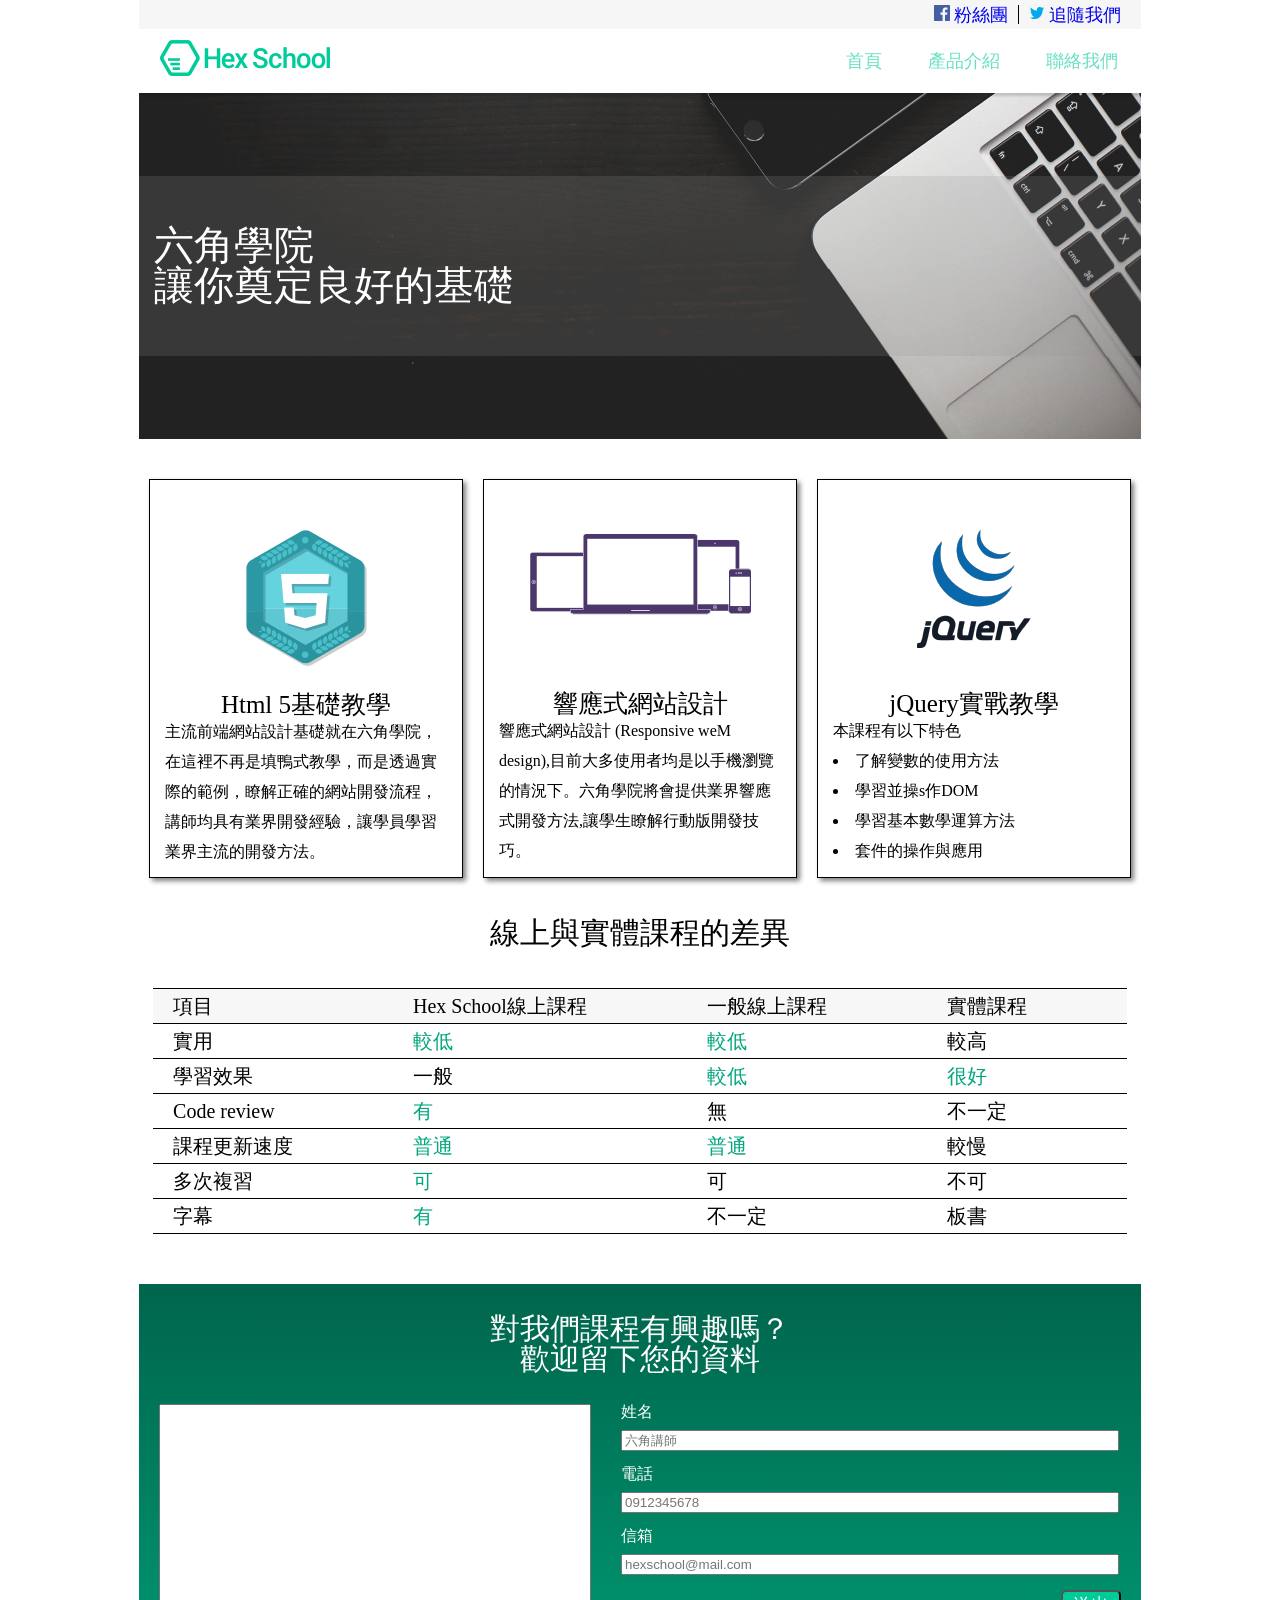
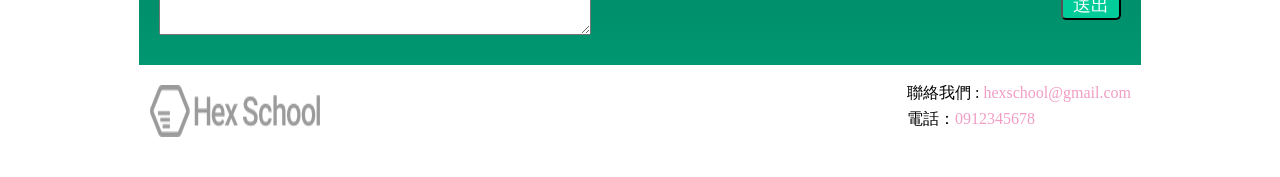
<file: index.html>
<!DOCTYPE html>
<html lang="en">
<head>
    <meta charset="UTF-8">
    <meta http-equiv="X-UA-Compatible" content="IE=edge">
    <meta name="viewport" content="width=device-width, initial-scale=1.0">
    <title>Document</title>
    <link rel="stylesheet" href="css/reset.css">
    <link rel="stylesheet" href="css/style.css">
</head>
<body>
    <div class="wrap">
        <div class="container">
            <ul  class="container-icon">
                <li class="fbiconli">
                    <img src="img/facebookIcon.png" alt="fbicon">
                    <a href="#">粉絲團</a>
                </li>
                <li>
                    <img src="img/twitterIcon.png" alt="twicon">
                    <a href="#">追隨我們</a>
                </li>
            </ul>
        </div>
        <ul class="header">
            <li class="hexschool-logo">
                <h1 href="#">Hex School</h1>
            </li>
            <li>
                <ul class="header-item">
                    <li><a href="#">首頁</a></li>
                    <li><a href="#">產品介紹</a></li>
                    <li><a href="#">聯絡我們</a></li>
                </ul>
            </li>
        </ul>
        <div class="banner">
            <h2>
                六角學院
                <br>
                讓你奠定良好的基礎
            </h2>
        </div>
        <ul class="course">
            <li class="item1">
                <img src="img/html.png" alt="html.pnglogo">
                <h1>
                    Html 5基礎教學
                </h1>
                <p>
                    主流前端網站設計基礎就在六角學院，在這裡不再是填鴨式教學，而是透過實際的範例，瞭解正確的網站開發流程，講師均具有業界開發經驗，讓學員學習業界主流的開發方法。
                </p>
            </li>
            <li class="item2">
                <img src="img/rwd.png" alt="rwd.pnglogo">
                <h1>
                    響應式網站設計
                </h1>
                <p>
                    響應式網站設計 (Responsive weM design),目前大多使用者均是以手機瀏覽的情況下。六角學院將會提供業界響應式開發方法,讓學生瞭解行動版開發技巧。
                </p>
            </li>
            <li class="item3">
                <img src="img/jQuery.png" alt="jQuery.pnglogo">
                <h1>
                    jQuery實戰教學
                </h1>
                <p>
                    本課程有以下特色
                </p> 
                <ul class="item3-li">
                    <li>
                        了解變數的使用方法
                    </li>
                    <li>
                        學習並操s作DOM
                    </li>
                    <li>
                        學習基本數學運算方法
                    </li>
                    <li>
                        套件的操作與應用
                    </li>
                </ul>   
            </li>
        </ul>
        <div class="compare">
            <h3>
               線上與實體課程的差異 
            </h3>
            <table class="difference">
                <tr>
                    <th>項目</th>
                    <th>Hex School線上課程</th>
                    <th>一般線上課程</th>
                    <th>實體課程</th>
                </tr>
                <tr>
                    <td>實用</td>
                    <td><span class="greencolor">較低</span></td>
                    <td><span class="greencolor">較低</span></td>
                    <td>較高</td>
                </tr>
                <tr>
                    <td>學習效果</td>
                    <td>一般</td>
                    <td><span class="greencolor">較低</span></td>
                    <td><span class="greencolor">很好</span></td>
                </tr>
                <tr>
                    <td>Code review</td>
                    <td><span class="greencolor">有</span></td>
                    <td>無</td>
                    <td>不一定</td>
                </tr>
                <tr>
                    <td>課程更新速度</td>
                    <td><span class="greencolor">普通</span></td>
                    <td><span class="greencolor">普通</span></td>
                    <td>較慢</td>
                </tr>
                <tr>
                    <td>多次複習</td>
                    <td><span class="greencolor">可</span></td>
                    <td>可</td>
                    <td>不可</td>
                </tr>
                <tr>
                    <td>字幕</td>
                    <td><span class="greencolor">有</span></td>
                    <td>不一定</td>
                    <td>板書</td>
                </tr>
            </table>
        </div>
        <div class="persondata">
            <h4>
                對我們課程有興趣嗎？
                <br>
                歡迎留下您的資料
            </h4>
            <div class="formdata">
                <textarea name="" id="" cols="60" rows="15"></textarea>
                <form action="index.html">
                <ul class="datatype">
                    <li>
                        <label for="name">姓名</label><br>
                    </li>
                    <li>
                        <input class="inputtext" type="text" id="name" name="name" placeholder="六角講師"><br>
                    </li>
                    <li>
                        <label for="tel">電話</label><br>
                    </li>
                    <li>
                        <input class="inputtext" type="text" name="tel" id="tel" placeholder="0912345678"><br>
                    </li>
                    <li>
                        <label for="mail" >信箱</label><br>
                    </li>
                    <li>
                        <input class="inputtext" type="email" name="mail" id="mail" placeholder="hexschool@mail.com"><br>
                    </li>
                    <li class="but">
                        <input class="button" type="submit" value="送出">
                    </li>
                </ul>
                </form>

            </div>
        </div>
        <div class="footer">
            <img src="img/footerLogo.png" alt="footerLogo">
            <ul>
                <li>
                    聯絡我們 : <span class="footercolor">hexschool@gmail.com</span>
                </li>
                <li>
                    電話：<span class="footercolor">0912345678</span>
                </li>
            </ul>
        </div>
    </div>
</body>
</html>
</file>
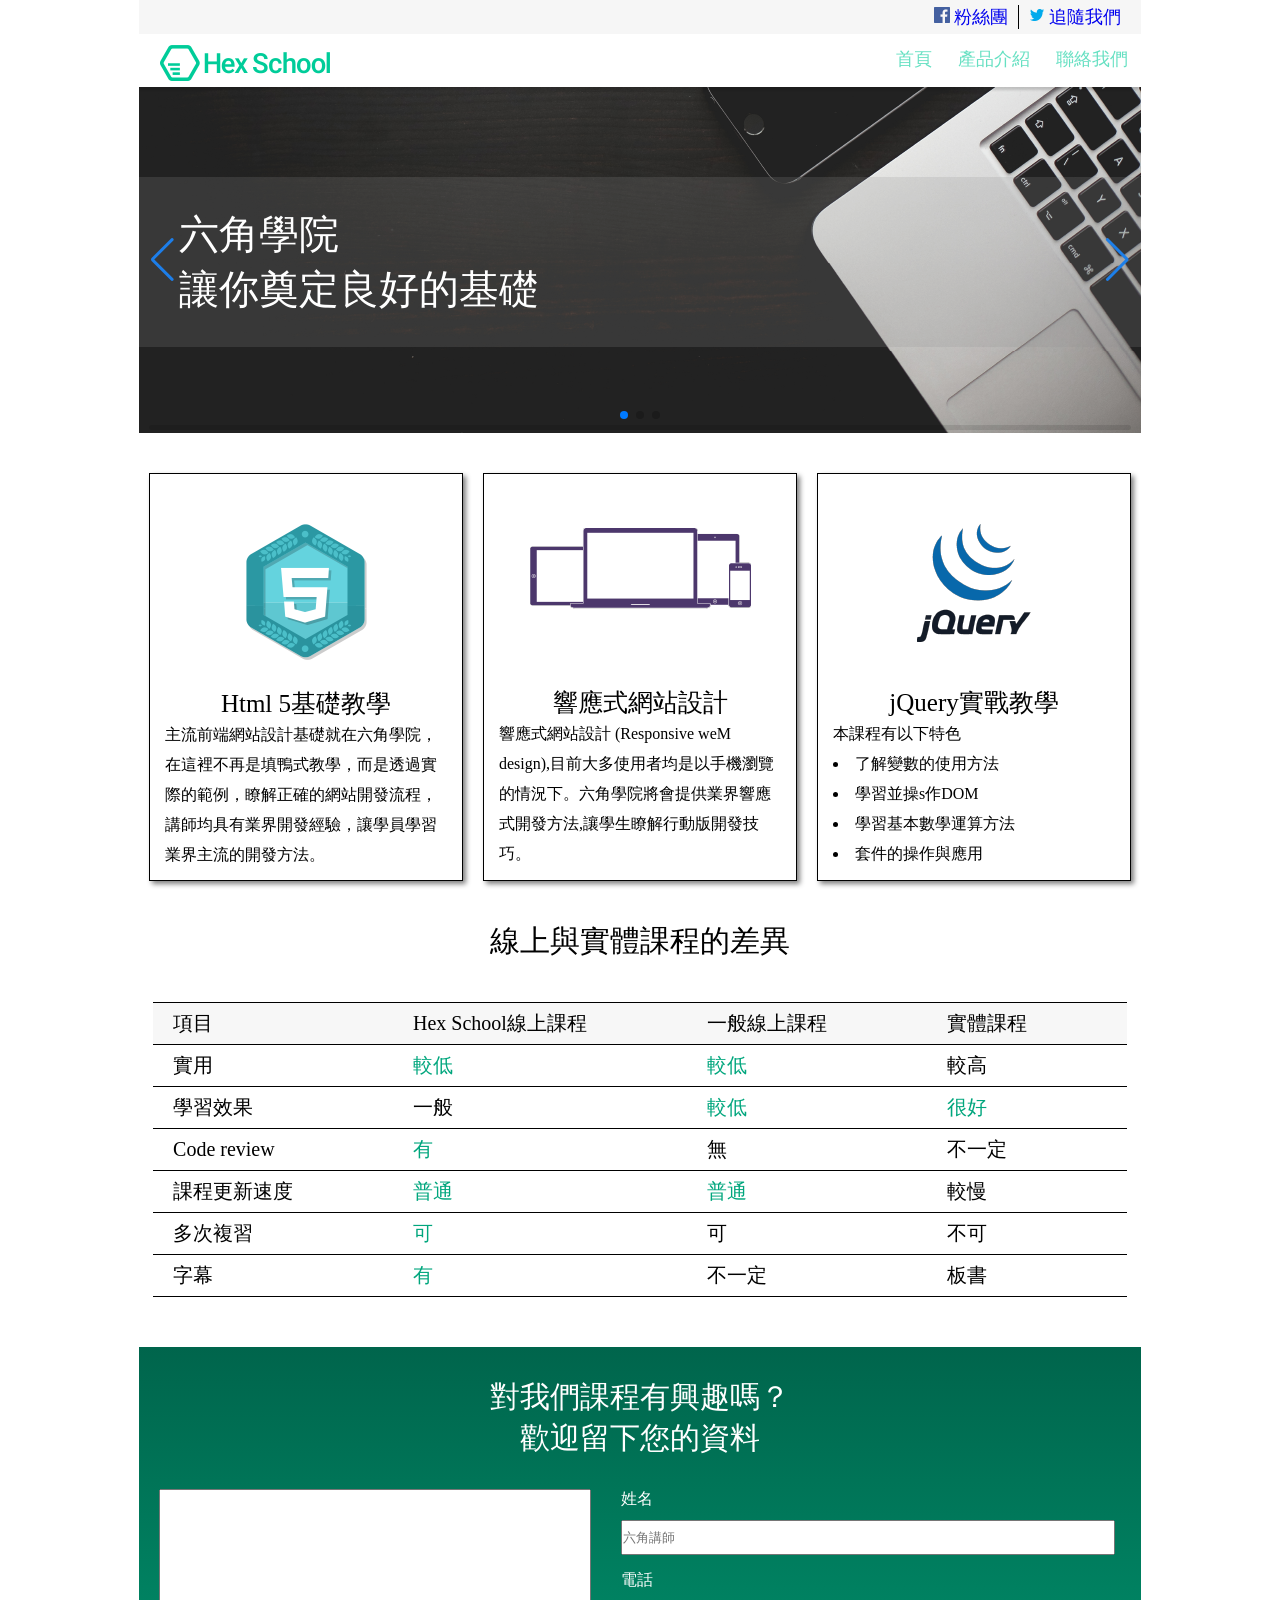
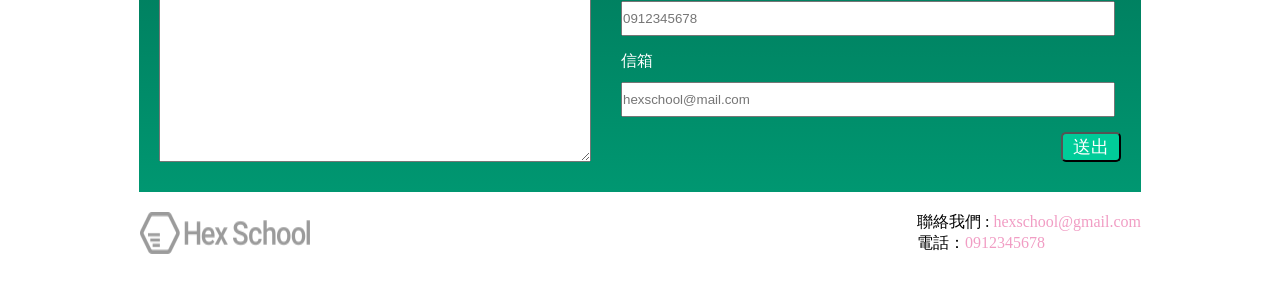
<file: 最終作業/index.html>
<!DOCTYPE html>
<html lang="en">
<head>
    <meta charset="UTF-8">
    <meta http-equiv="X-UA-Compatible" content="IE=edge">
    <meta name="viewport" content="width=device-width, initial-scale=1.0">
    <title>Document</title>
    <link rel="stylesheet" href="css/reset.css">
    <link
    rel="stylesheet"
    href="https://cdn.jsdelivr.net/npm/swiper@8/swiper-bundle.min.css"
  />
    <link rel="stylesheet" href="css/style.css">
</head>
<body>
    <div class="wrap">
        <div class="container">
            <ul  class="container-icon">
                <li class="fbiconli">
                    <img src="img/facebookIcon.png" alt="fbicon">
                    <a href="#">粉絲團</a>
                </li>
                <li>
                    <img src="img/twitterIcon.png" alt="twicon">
                    <a href="#">追隨我們</a>
                </li>
            </ul>
        </div>
        <ul class="header">
            <li class="hexschool-logo">
                <a href="#">HEX School</a>
            </li>
            <li>
                <ul class="header-item">
                    <li><a href="#">首頁</a></li>
                    <li class="product-li">
                        <a href="#" class="product-a">產品介紹</a>
                        <ul>
                            <li><a href="#"><p>UI設計</li>
                            <li><a href="#"><p>前端開發</li>
                            <li><a href="#"><p>後端課程</li>
                        </ul>
                    </li>
                    <li class="telwe-li">
                        <a href="#" class="telwe-a"> 聯絡我們</a>
                        <ul>
                            <li><a href="#"></a>部落格</li>
                            <li><a href="#"></a>常見問答</li>
                        </ul>
                    </li>
                </ul>
            </li>
        </ul>
        <div class="banner">
            <div class="swiper">
                <!-- Additional required wrapper -->
                <div class="swiper-wrapper">
                  <!-- Slides -->
                  <div class="swiper-slide"><img src="img/banner.png" alt=""></div>
                  <div class="swiper-slide"><img src="img/bg_course.png" alt=""></div>
                  <div class="swiper-slide"><img src="img/bg_index.png" alt=""></div>
                </div>
                <!-- If we need pagination -->
                <div class="swiper-pagination"></div>
              
                <!-- If we need navigation buttons -->
                <div class="swiper-button-prev"></div>
                <div class="swiper-button-next"></div>
              
                <!-- If we need scrollbar -->
                <div class="swiper-scrollbar"></div>
            </div>
            <h2>
                六角學院
                <br>
                讓你奠定良好的基礎
            </h2>
        </div>
        <ul class="course">
            <li class="item1">
                <img src="img/html.png" alt="html.pnglogo">
                <h1>
                    Html 5基礎教學
                </h1>
                <p>
                    主流前端網站設計基礎就在六角學院，在這裡不再是填鴨式教學，而是透過實際的範例，瞭解正確的網站開發流程，講師均具有業界開發經驗，讓學員學習業界主流的開發方法。
                </p>
            </li>
            <li class="item2">
                <img src="img/rwd.png" alt="rwd.pnglogo">
                <h1>
                    響應式網站設計
                </h1>
                <p>
                    響應式網站設計 (Responsive weM design),目前大多使用者均是以手機瀏覽的情況下。六角學院將會提供業界響應式開發方法,讓學生瞭解行動版開發技巧。
                </p>
            </li>
            <li class="item3">
                <img src="img/jQuery.png" alt="jQuery.pnglogo">
                <h1>
                    jQuery實戰教學
                </h1>
                <p>
                    本課程有以下特色
                </p> 
                <ul class="item3-li">
                    <li>
                        了解變數的使用方法
                    </li>
                    <li>
                        學習並操s作DOM
                    </li>
                    <li>
                        學習基本數學運算方法
                    </li>
                    <li>
                        套件的操作與應用
                    </li>
                </ul>   
            </li>
        </ul>
        <div class="compare">
            <h3>
               線上與實體課程的差異 
            </h3>
            <table class="difference">
                <tr>
                    <th>項目</th>
                    <th>Hex School線上課程</th>
                    <th>一般線上課程</th>
                    <th>實體課程</th>
                </tr>
                <tr>
                    <td>實用</td>
                    <td><span class="greencolor">較低</span></td>
                    <td><span class="greencolor">較低</span></td>
                    <td>較高</td>
                </tr>
                <tr>
                    <td>學習效果</td>
                    <td>一般</td>
                    <td><span class="greencolor">較低</span></td>
                    <td><span class="greencolor">很好</span></td>
                </tr>
                <tr>
                    <td>Code review</td>
                    <td><span class="greencolor">有</span></td>
                    <td>無</td>
                    <td>不一定</td>
                </tr>
                <tr>
                    <td>課程更新速度</td>
                    <td><span class="greencolor">普通</span></td>
                    <td><span class="greencolor">普通</span></td>
                    <td>較慢</td>
                </tr>
                <tr>
                    <td>多次複習</td>
                    <td><span class="greencolor">可</span></td>
                    <td>可</td>
                    <td>不可</td>
                </tr>
                <tr>
                    <td>字幕</td>
                    <td><span class="greencolor">有</span></td>
                    <td>不一定</td>
                    <td>板書</td>
                </tr>
            </table>
        </div>
        <div class="persondata">
            <h4>
                對我們課程有興趣嗎？
                <br>
                歡迎留下您的資料
            </h4>
            <div class="formdata">
                <textarea name="" id="" cols="60" rows="15"></textarea>
                <form action="index.html">
                <ul class="datatype">
                    <li>
                        <label for="name">姓名</label><br>
                    </li>
                    <li>
                        <input class="inputtext" type="text" id="name" name="name" placeholder="六角講師"><br>
                    </li>
                    <li>
                        <label for="tel">電話</label><br>
                    </li>
                    <li>
                        <input class="inputtext" type="text" name="tel" id="tel" placeholder="0912345678"><br>
                    </li>
                    <li>
                        <label for="mail" >信箱</label><br>
                    </li>
                    <li>
                        <input class="inputtext" type="email" name="mail" id="mail" placeholder="hexschool@mail.com"><br>
                    </li>
                    <li class="but">
                        <input class="button" type="submit" value="送出">
                    </li>
                </ul>
                </form>

            </div>
        </div>
        <div class="footer">
            <img src="img/footerLogo.png" alt="footerLogo">
            <ul>
                <li>
                    聯絡我們 : <span class="footercolor">hexschool@gmail.com</span>
                </li>
                <li>
                    電話：<span class="footercolor">0912345678</span>
                </li>
            </ul>
        </div>
    </div>
    <script src="js/jquery-3.6.1.min.js"></script>
    <script src="https://cdn.jsdelivr.net/npm/swiper@8/swiper-bundle.min.js"></script>
    <script src="js/all.js"></script>
</body>
</html>
</file>
<file: css/style.css>
.wrap{
    width: 1002px;
    margin: 0 auto;;
}
.wrap a{
    text-decoration: none;
    
}
.container{
    padding: 5px 10px;
    background-color: #F6F6F6
}
.container-icon{
    display: flex;
    justify-content: flex-end;
}
.container-icon a{
    font-size: 18px;
}
.container li{
    margin-left: 10px;
    padding-right:10px ;
}
.fbiconli{
    border-right: 1px solid #000;
}
.header{
    display: flex;
    justify-content: space-between;
}

.hexschool-logo h1{
    display: block;
    height: 50px;
    width: 224px;
    margin-top: 3px;
    background-image:url(../img/logo.png);
    text-indent:101%; 
    overflow:hidden; 
    white-space:nowrap;
}
.header-item{
    margin: 10px 0;
    display: flex;
}
.header-item li a{
    color: #66E0C2;
}
.header-item li{
    font-size: 18px;
    padding: 10px 20px;
    border: 3px solid #fff;
}
.header-item li:hover{
    border-bottom: 3px solid #66E0C2;
}
.banner{
    display: flex;
    flex-direction: column;
    justify-content: center;
    width: 1002px;
    height: 346px;
    background-image:url(../img/banner.png);
    background-repeat:no-repeat ;
}
h2{
    padding: 50px 15px;
    color: #fff;
    font-size: 40px;
    background-color:rgb(146, 146, 146, 0.2)
}
.course{
    justify-content: space-between;
    display: flex;
}
.course h1 {
    font-size: 25px;
}
.item1 p , .item2 p {
    text-align: left;
    line-height: 30px;
}
.item1  ,.item2 ,.item3  {
    text-align:center;
    padding: 50px 15px 10px 15px;
    width: 350px;
    border: 1px solid #000;
    box-shadow: 3px 3px 5px gray ;
    margin: 40px 10px;
}
.item1 img ,.item2 img  ,.item3 img {
    margin-bottom: 20px;
}
.item2 h1{
    margin-top:50px;
}
.item3 h1{
    margin-top: 20px;
}
.item3-li ,.item3 p{
    text-align: left;
    line-height: 30px;
    list-style:inside;
}
.compare h3{
    font-size: 30px;
    text-align: center;
    margin-bottom: 40px;
}
.difference{
    margin: 0 auto;
}

.difference th ,.difference td{
    text-align: left;
    font-size: 20px;
    padding: 7px 100px 7px 20px;
    border-top: 1px solid #000;
    border-bottom: 1px solid #000;
}
.difference th{
    background: #F7F7F7;
}
.greencolor{
    color: #00A67D;
}
.persondata{
    padding: 30px 20px;
    margin-top: 50px;
    background-image: linear-gradient(#00654C,#009771);
}
.persondata h4{
    font-size: 30px;
    color: #fff;
    text-align: center;
}
.formdata{
    margin-top: 30px;
    display: flex;
}
.datatype{
    color: #fff;
    margin-left:30px ;
}
.inputtext{
    margin: 10px 0 15px 0;
    width: 490px;
}
.button{
    margin-left: 440px;
    color :#fff;
    font-size:18px;
    border-radius: 5px;
    width: 60px;
    background-color:#00CC99;
}
.footer{
    display: flex;
    justify-content: space-between;
    padding: 20px 10px 40px 10px;
}
.footer li{
    margin-bottom: 10px;
}
.footercolor{
    color: #F19DC4;
}
</file>
<file: 最終作業/css/style.css>
.wrap{
    position: relative;
    width: 1002px;
    margin: 0 auto;;
}
.wrap a{
    text-decoration: none;
    
}
.container{
    padding: 5px 10px;
    background-color: #F6F6F6
}
.container-icon{
    display: flex;
    justify-content: flex-end;
}
.container-icon a{
    font-size: 18px;
}
.container li{
    margin-left: 10px;
    padding-right:10px ;
}
.fbiconli{
    border-right: 1px solid #000;
}
.header{
    display: flex;
    position: relative;
    justify-content: space-between;
}

.hexschool-logo a{
    display: block;
    height: 50px;
    width: 224px;
    margin-top: 3px;
    background-image:url(../img/logo.png);
    text-indent:101%; 
    overflow:hidden; 
    white-space:nowrap;
}
.header-item{
    display: flex;
}
.header-item li a{
    color: #66E0C2;
}
.header-item > li{
    text-align: center;
    font-size: 18px;
    padding: 10px;
    border: 3px solid #fff;
}
.header-item >li:hover{
    border-bottom: 3px solid #66E0C2;
}
.product-li ul{
    font-size: 18px;
    display: none;
    position: absolute;
    top:55px;
    right: 100px;
    z-index: 10;
    text-align: center;
    background-color:  #fff;
    color: #66E0C2;
    opacity: 0.8;
}
.header-item>li>ul>li{
    padding:10px 10px ;
}
.telwe-li ul{
    font-size: 18px;
    display: none;
    position: absolute;
    top:55px;
    right: 5px;
    z-index: 10;
    text-align: center;
    background-color:  #fff;
    color: #66E0C2;
    opacity: 0.8;
}

.banner{
    overflow: hidden;
    display: flex;
    position: relative;
    flex-direction: column;
    justify-content: center;
    width: 1002px;
    height: 346px;
    /* background-image:url(../img/banner.png);  */
    /* background-repeat:no-repeat ;  */
}
.banner h2{
    position:absolute;
    top:90px;
    left: 0px;
    color: #fff;
    font-size: 40px;
    padding: 30px 0 30px 40px;
    background-color:rgb(146, 146, 146, 0.2);
    width: 100%;
    z-index: 2;
} 
.course{
    justify-content: space-between;
    display: flex;
}
.course h1 {
    font-size: 25px;
}
.item1 p , .item2 p {
    text-align: left;
    line-height: 30px;
}
.item1  ,.item2 ,.item3  {
    text-align:center;
    padding: 50px 15px 10px 15px;
    width: 350px;
    border: 1px solid #000;
    box-shadow: 3px 3px 5px gray ;
    margin: 40px 10px;
}
.item1 img ,.item2 img  ,.item3 img {
    margin-bottom: 20px;
}
.item2 h1{
    margin-top:50px;
}
.item3 h1{
    margin-top: 20px;
}
.item3-li ,.item3 p{
    text-align: left;
    line-height: 30px;
    list-style:inside;
}
.compare h3{
    font-size: 30px;
    text-align: center;
    margin-bottom: 40px;
}
.difference{
    margin: 0 auto;
}

.difference th ,.difference td{
    text-align: left;
    font-size: 20px;
    padding: 7px 100px 7px 20px;
    border-top: 1px solid #000;
    border-bottom: 1px solid #000;
}
.difference th{
    background: #F7F7F7;
}
.greencolor{
    color: #00A67D;
}
.persondata{
    padding: 30px 20px;
    margin-top: 50px;
    background-image: linear-gradient(#00654C,#009771);
}
.persondata h4{
    font-size: 30px;
    color: #fff;
    text-align: center;
}
.formdata{
    margin-top: 30px;
    display: flex;
}
.datatype{
    color: #fff;
    margin-left:30px ;
}
.inputtext{
    padding: 8px 0;
    margin: 10px 0 15px 0;
    width: 490px;
}
.button{
    margin-left: 440px;
    color :#fff;
    font-size:18px;
    border-radius: 5px;
    width: 60px;
    background-color:#00CC99;
}
.footer{
    padding: 20px 0 50px 0;
    display: flex;
    justify-content: space-between;
}

.footercolor{
    color: #F19DC4;
}
.swiper {
    width: 1002px;
    height: 500px;
  }
</file>
